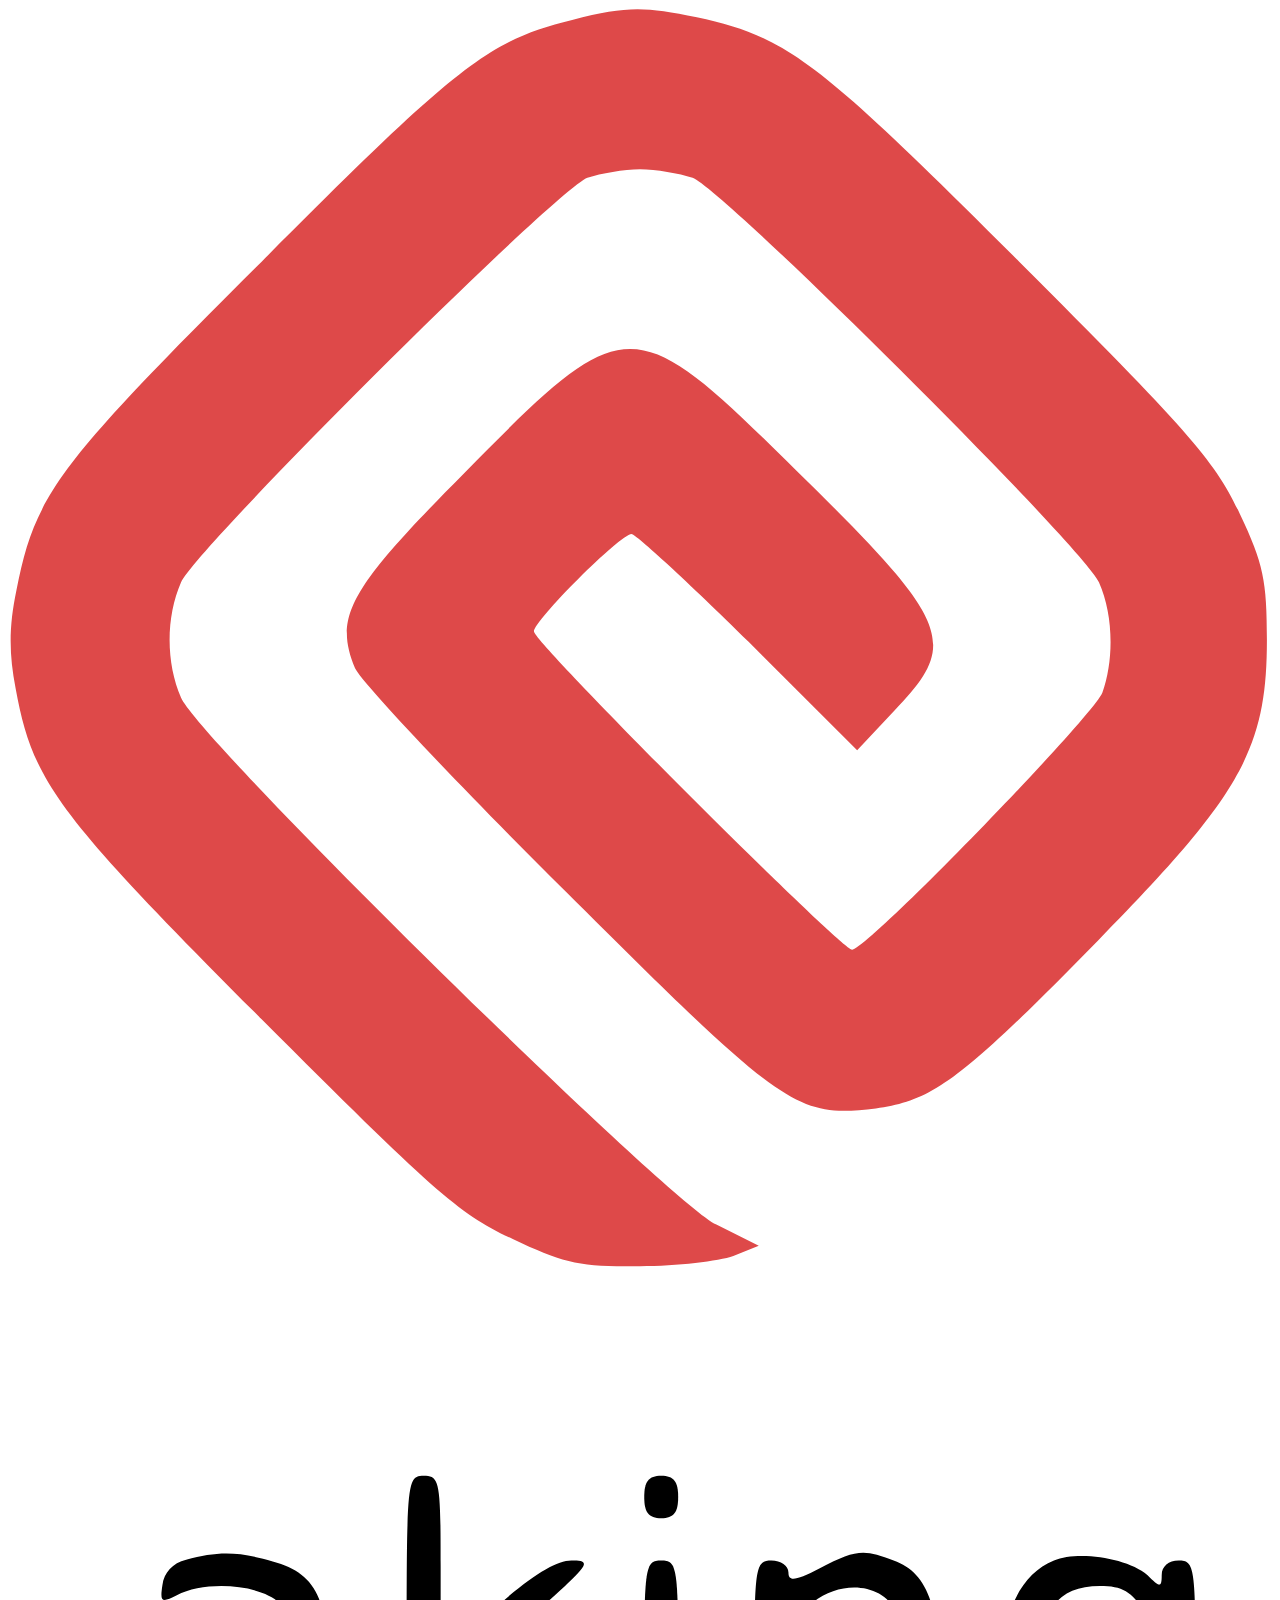
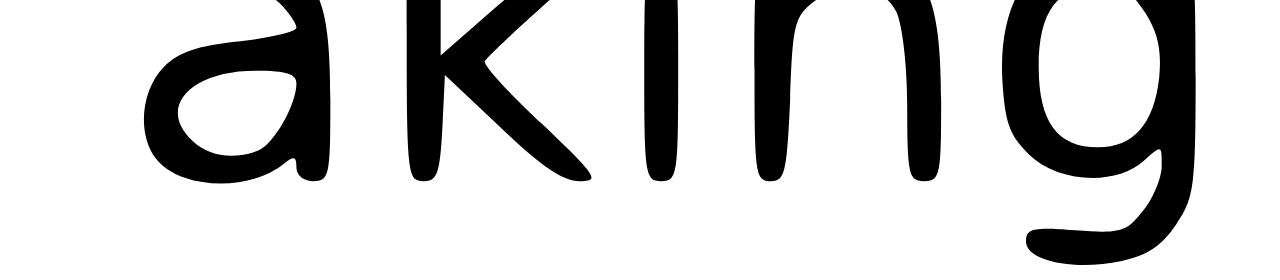
<file: index.html>
<!DOCTYPE html>
<html>

<head>
    
    <meta charset="UTF-8">
    <meta name="viewport" content="width=device-width, initial-scale=1">
    <title>Todo</title>
    <link rel="stylesheet" href="./static/css/font.css"/>
    <link rel="stylesheet" href="./static/css/splash.css" title="splash.css" type="css" />
</head>

<body>
    <div style="width: 100%; height: 100%;" class="splash default full-screen" id="spl"></div>
      <img class="spl-img splash" style="height: auto; width: 100%" src="./static/img/aking.svg" alt="todo app splash screen" />
    </div>
</body>

</html>
</file>
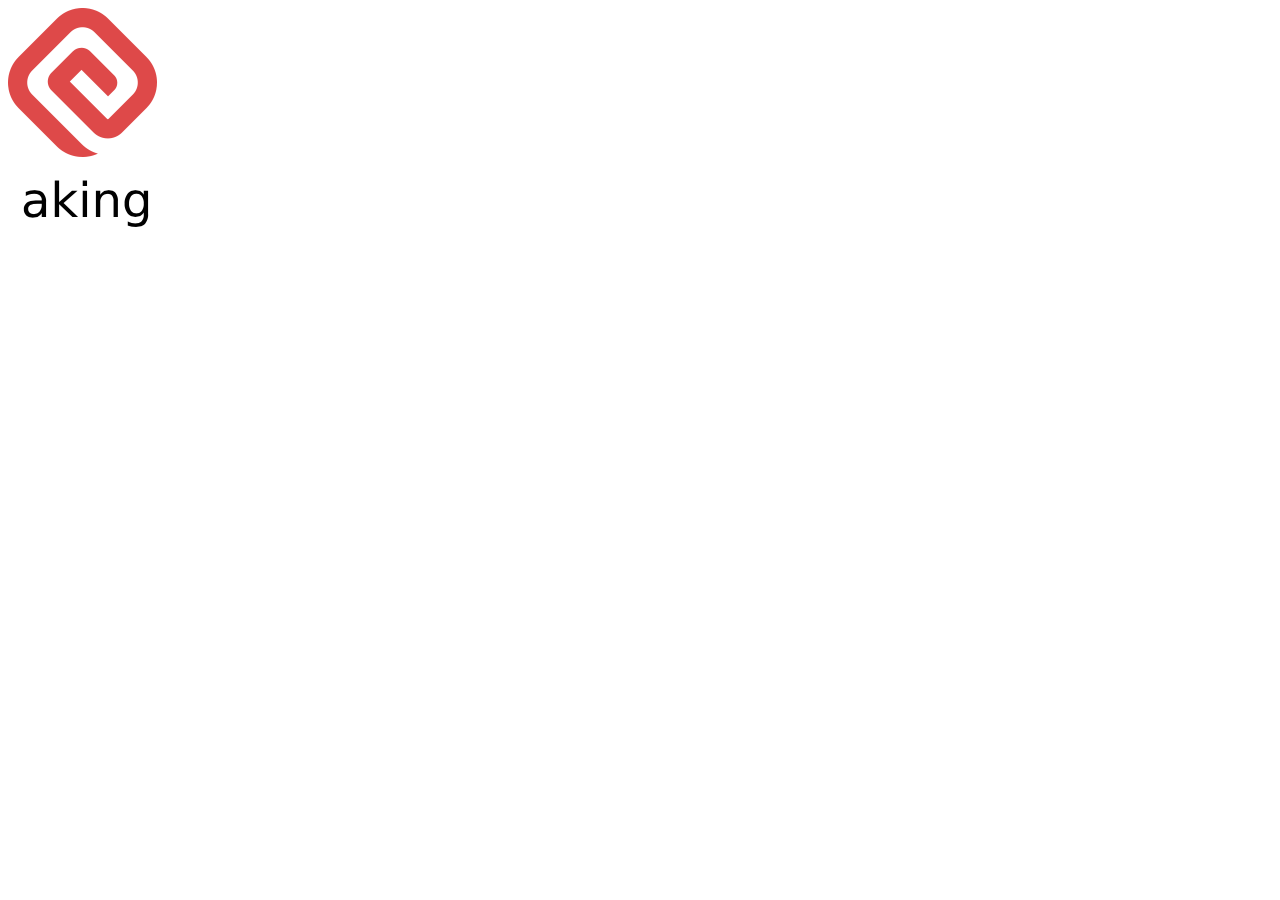
<file: template/index.html>
<!DOCTYPE html>
<html>

<head>
    
    <meta charset="UTF-8">
    <meta name="viewport" content="width=device-width, initial-scale=1">
    <title>Todo</title>
    <link rel="stylesheet" href="/static/css/font.css"/>
    <link rel="stylesheet" href="/static/css/splash.css" title="splash.css" type="css" />
</head>

<body>
    <div class="splash default full-screen" id="splash">
      <img class="spl-img" style="width: 100%, height: auto, position: fixed, top: 0, left: 0;" src="/static/img/aking.png" alt="todo app splash screen" />
    </div>
</body>

</html>
</file>
<file: static/css/font.css>
@font-face {
  font-family: avenir;
  src: url(/static/font/Avenir-Medium.ttf);
}

@font-face {
  font-family: avenirb;
  src: url(/static/font/Avenir-Medium.ttf);
  font-weight: bold;
}

html {
  font-family: avenir;
}

body {
  font-family: avenirb;
}
</file>
<file: static/css/splash.css>
div.splash{
  width: 100%;
  height: auto;
  
   position: fixed;
   top: 0;
   left: 0;
}

img.splash{
  width: 100%;
  height: auto;
  
   position: fixed;
   top: 0;
   left: 0;
}

#spl {
  position: fixed; 
  top: -50%; 
  left: -50%; 
  width: 200%; 
  height: 200%;
}
#spl img {
  position: absolute; 
  top: 0; 
  left: 0; 
  right: 0; 
  bottom: 0; 
  margin: auto; 
  min-width: 50%;
  min-height: 50%;
}
</file>
